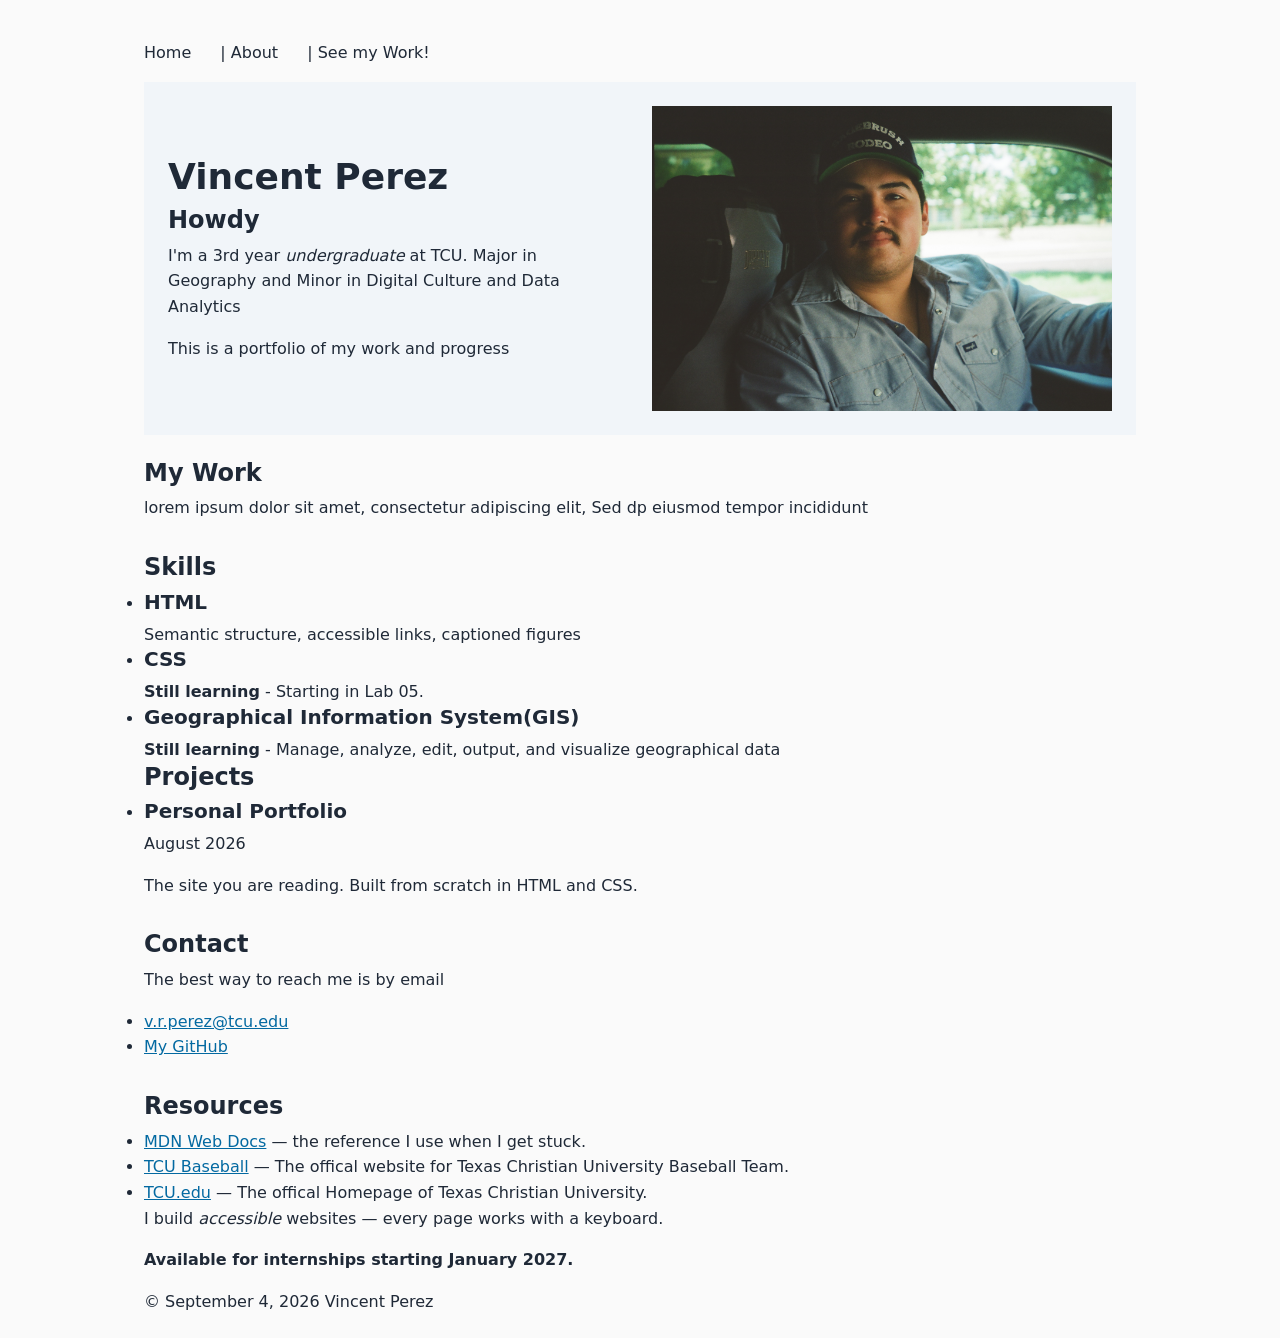
<file: index.html>
<!DOCTYPE html>
<html lang="en">
<head>
    <meta charset="UTF-8">
    <meta name="viewport" content="width=device-width, initial-scale=1.0">
    <title>Portfolio Homepage</title>
    <link rel="stylesheet" href="css/styles.css">
</head>
<body>

<nav>
    <a href="index.html">Home</a> |
    <a href="about.html">About</a> |
    <a href="#work">See my Work!</a>
</nav>

 <header>
    <div class="header-text">




        <h1>Vincent Perez</h1>
    
        <h2>Howdy</h2>
        <p>I'm a 3rd year <em>undergraduate</em> at TCU. Major in Geography and Minor in Digital Culture and Data Analytics</p>
    
        <p>This is a portfolio of my work and progress</p>
    </div>

    <div class="header-text">
        <img src="images/000041060002.jpg" alt="a photograph of me taken by my girlfriend.">
    </div>
    

</header>

<main>
   <section>
    <h2 id="work">My Work</h2>

    <p>lorem ipsum dolor sit amet, consectetur adipiscing elit, Sed dp eiusmod tempor incididunt</p>


   </section>

    <secion id="skills">
        <h2>Skills</h2>
        <ul class="skills-grid">
            <li class="skills-card">
                <h3>HTML</h3>
                <p>Semantic structure, accessible links, captioned figures</p>
            </li>
            <li class="skills-card">
                <h3>CSS</h3>
                <p><strong>Still learning</strong> - Starting in Lab 05.</p>
            </li>
            <li class="skills-card">
                <h3>Geographical Information System(GIS)</h3>
                <p><strong>Still learning</strong> - Manage, analyze, edit, output, and visualize geographical data</p>
            </li>
        </ul>
    
    
    

    

    </secion>

    <section id="projects">
        <h2>Projects</h2>
        <ul class="project-list">
            <li class="project-card">
                <h3>Personal Portfolio</h3>
                <p><time datetime="2026-08">August 2026</time></p>
                <p>The site you are reading. Built from scratch in HTML and CSS.</p>
            </li>
        </ul>
    </section>

    <section id="contact">
        <h2>Contact</h2>
        <p>The best way to reach me is by email</p>
        <ul>
            <li><a href="mailto:v.r.perez@tcu.edu">v.r.perez@tcu.edu</a></li>
            <li><a href="https://github.com/vrperz007/portfolio-vperez" target="_blank" rel="noopener">My GitHub</a></li>
        </ul>
    </section>

    
    
</main>
<aside id="resources">
    <h2>Resources</h2>
    <ul>
        <li><a href="https://developer.mozilla.org/" target="_blank" rel="noopener">MDN Web Docs</a> — the reference I use when I get stuck.</li>
        <li><a href="https://gofrogs.com/sports/baseball/" target="_blank" rel="noopener">TCU Baseball</a> — The offical website for Texas Christian University Baseball Team.</li>
        <li><a href="https://www.tcu.edu/" target="_blank" rel="noopener">TCU.edu</a> — The offical Homepage of Texas Christian University.</li>
    </ul>
</aside>

<p>I build <em>accessible</em> websites — every page works with a keyboard.</p>

<p><strong>Available for internships starting January 2027.</strong></p>

<footer>
    <p>&copy; September 4, 2026 Vincent Perez</p>
</footer>
    
</body>
</html>
</file>
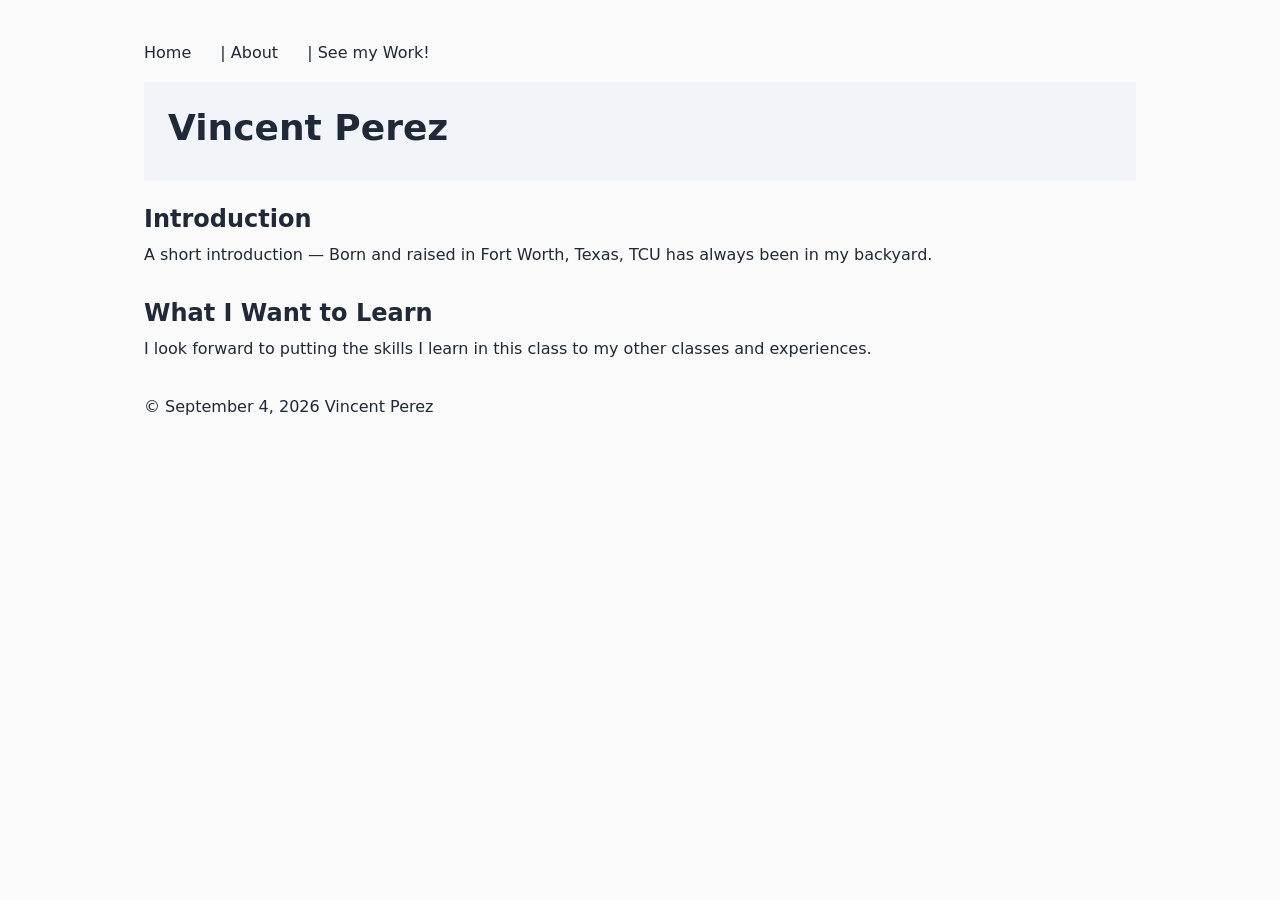
<file: about.html>
<!DOCTYPE html>
<html lang="en">
<head>
    <meta charset="UTF-8">
    <meta name="viewport" content="width=device-width, initial-scale=1.0">
    <title>About Me</title>
    <link rel="stylesheet" href="css/styles.css">

</head>
<body>

<nav>
    <a href="index.html">Home</a> |
    <a href="about.html">About</a> |
    <a href="#work">See my Work!</a>
</nav>

    <header>





    <h1>Vincent Perez</h1>
    
    
    <p>  </p>
    </header>

<main>
    <section>
        <h2>Introduction</h2>
        <p>A short introduction — Born and raised in Fort Worth, Texas, TCU has always been in my backyard.</p>
    </section>

    <section>
        <h2>What I Want to Learn</h2>
        <p>I look forward to putting the skills I learn in this class to my other classes and experiences.</p>
    </section>
</main>

<footer>
    <p>&copy; September 4, 2026 Vincent Perez</p>
</footer>

</body>
</html>
</file>
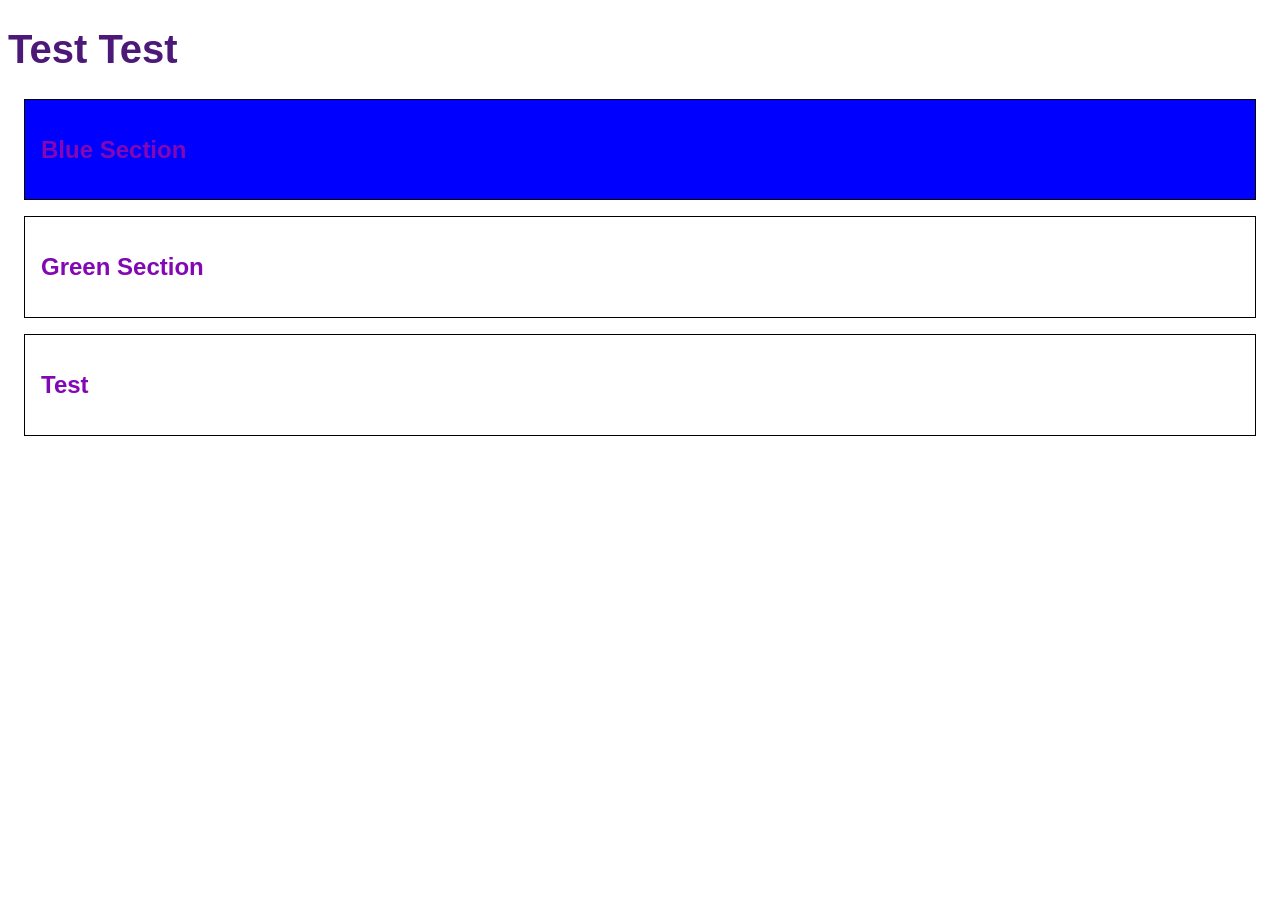
<file: sandbox.html>
<!DOCTYPE html>
<html lang="en">
<head>
    <meta charset="UTF-8">
    <meta name="viewport" content="width=device-width, initial-scale=1.0">
    <title>Document</title>

<!-- Inline CSS for Learning Purposes -->
    <style>

        h1 {

            color: #4d1979;

            font-family:Arial, Helvetica, sans-serif;

            font-size: 2.5rem;

            

        }

        h2 {

            color: rgb(132, 7, 182);

            font-family: Arial, Helvetica, sans-serif;

            font-size: 1.5rem;
        }

        .blue{

            background-color: blue;

            color: white;

            padding: 1rem;

        }

        section{
            border: 1px solid black;
            margin: 1rem;
            padding: 1rem;
        }


    




    </style>







</head>
<body>
    <main>
        
        <h1>Test Test</h1>

        <section class="blue">
            <h2>Blue Section</h2>
        </section>

        <section class="green">
            <h2>Green Section</h2>
        </section>

        <section>
            <h2>Test</h2>
        </section>
    
    
    
    </main>






</body>
</html>
</file>
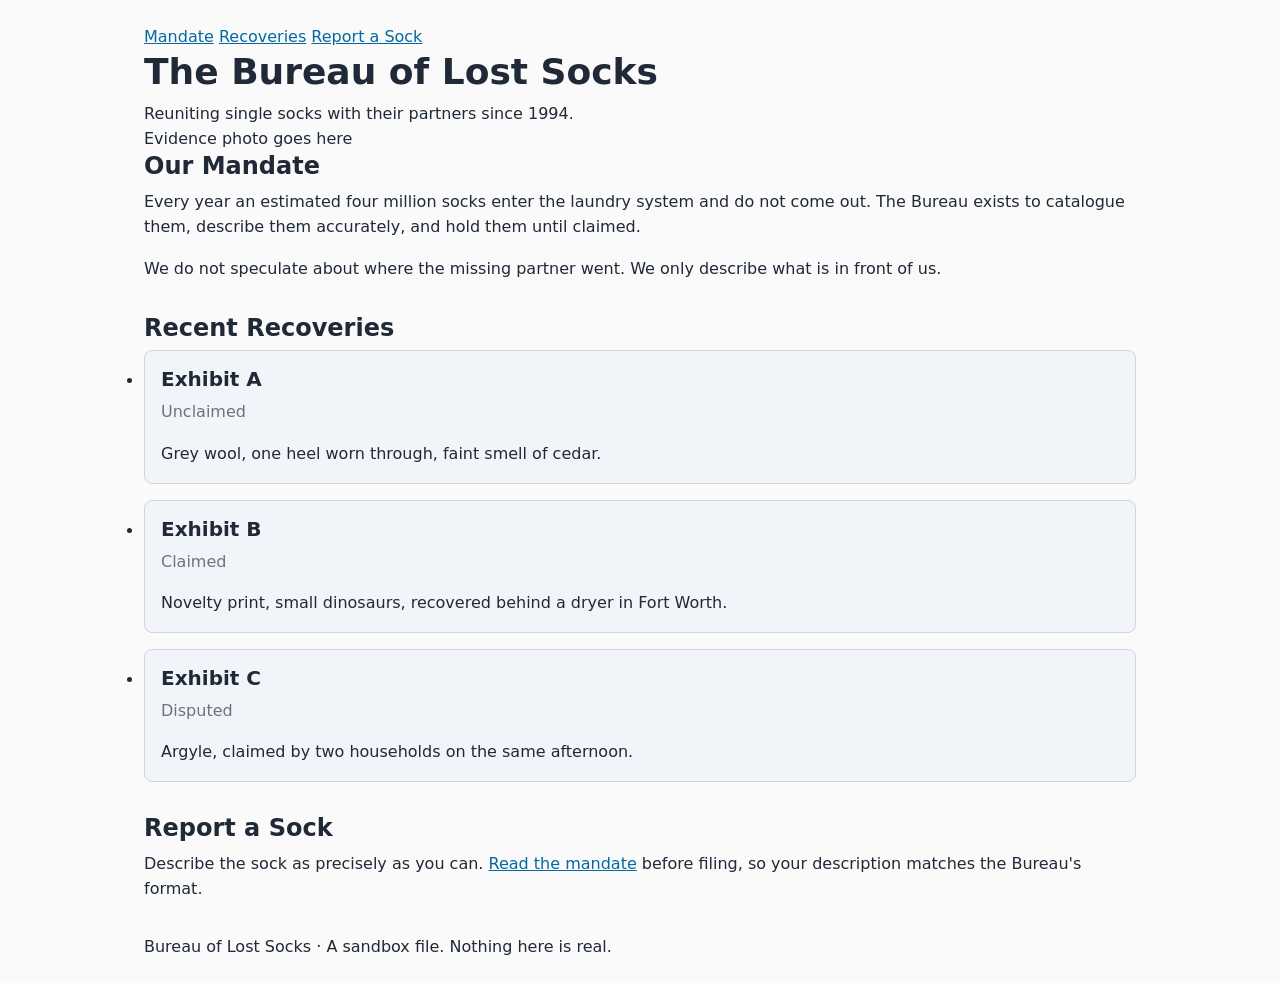
<file: sandboxes/sandbox06.html>
<!DOCTYPE html>
<html lang="en">
<head>
<meta charset="UTF-8">
<meta name="viewport" content="width=device-width, initial-scale=1.0">
<title>Bureau of Lost Socks — Sandbox</title>

<!-- Inline CSS for learning purposes. This file is a sandbox:
     it is NOT linked to css/styles.css and never will be. Break it freely. -->

<style>

/* ==========================
   1. RESET
   ========================== */
*,
*::before,
*::after {
    box-sizing: border-box;
    margin: 0;
    padding: 0;
}

img {
    max-width: 100%;
    height: auto;
    display: block;
}

/* ==========================
   2. DESIGN TOKENS
   ========================== */
:root {
    /* Color */
    --color-bg: #fafafa;
    --color-surface: #ffffff;
    --color-text: #1f2937;
    --color-muted: #6b7280;
    --color-accent: #0369a1;

    /* Spacing — a modular scale */
    --space-sm: 0.5rem;
    --space-md: 1rem;
    --space-lg: 1.5rem;
    --space-xl: 2rem;

    /* Typography */
    --text-base: 1rem;
    --text-h3: 1.25rem;
    --text-h2: 1.5rem;
    --text-h1: 2.25rem;
    --leading-body: 1.6;
    --leading-heading: 1.2;
    --font-stack: system-ui, 'Segoe UI', Tahoma, sans-serif;

    /* Layout */
    --page-width: 64rem;
    --reading-width: 70ch;
}

/* ==========================
   3. BASE ELEMENT STYLES
   ========================== */
body {
    background-color: var(--color-bg);
    color: var(--color-text);
    font-size: var(--text-base);
    line-height: var(--leading-body);
    font-family: var(--font-stack)
}

h1 { font-size: var(--text-h1); line-height: var(--leading-heading); }
h2 { font-size: var(--text-h2); line-height: var(--leading-heading); }
h3 { font-size: var(--text-h3); line-height: var(--leading-heading); }

h1, h2, h3 { margin-bottom: var(--space-sm); }
p { margin-bottom: var(--space-md); }
p:last-child { margin-bottom: 0; }

a { color: var(--color-accent); }

/* ==========================
   4. LAYOUT
   ========================== */
body {
    max-width: var(--page-width);
    margin: 0 auto;
    padding: var(--space-lg) var(--space-md);
}

section {
    margin-bottom: 32px;
}

.exhibit {
    background-color: #f1f5f9;
    border: 1px solid #d1d5db;
    border-radius: 8px;
    padding: var(--space-md);
    margin-bottom: 1rem;
}

.status {
    color: #6b7280;
}

</style>
</head>
<body>

<nav>
    <a href="#mandate">Mandate</a>
    <a href="#recoveries">Recoveries</a>
    <a href="#report">Report a Sock</a>
</nav>

<header>
    <div class="header-text">
        <h1>The Bureau of Lost Socks</h1>
        <p>Reuniting single socks with their partners since 1994.</p>
    </div>
    <div class="header-pic">
        <!-- TODO: replace before submitting -->
        <p>Evidence photo goes here</p>
    </div>
</header>


<main>

    <section id="mandate">
        <h2>Our Mandate</h2>
        <p>Every year an estimated four million socks enter the laundry system and do not come out. The Bureau exists to catalogue them, describe them accurately, and hold them until claimed.</p>
        <p>We do not speculate about where the missing partner went. We only describe what is in front of us.</p>
    </section>

    <section id="recoveries">
        <h2>Recent Recoveries</h2>
        <ul>
            <li class="exhibit">
                <h3>Exhibit A</h3>
                <p class="status">Unclaimed</p>
                <p>Grey wool, one heel worn through, faint smell of cedar.</p>
            </li>
            <li class="exhibit">
                <h3>Exhibit B</h3>
                <p class="status">Claimed</p>
                <p>Novelty print, small dinosaurs, recovered behind a dryer in Fort Worth.</p>
            </li>
            <li class="exhibit">
                <h3>Exhibit C</h3>
                <p class="status">Disputed</p>
                <p>Argyle, claimed by two households on the same afternoon.</p>
            </li>
        </ul>
    </section>

    <section id="report">
        <h2>Report a Sock</h2>
        <p>Describe the sock as precisely as you can. <a href="#mandate">Read the mandate</a> before filing, so your description matches the Bureau's format.</p>
    </section>

</main>

<footer>
    <p>Bureau of Lost Socks &middot; A sandbox file. Nothing here is real.</p>
</footer>

</body>
</html>
</file>
<file: css/styles.css>
/* ==========================
   1. RESET
   ========================== */

*,
*::before,
*::after {
    box-sizing: border-box;
    margin: 0;
    padding: 0;
}

img {
    max-width: 100%;
    height: auto;
    display: block;
}
/* ==========================
   2. DESIGN TOKENS

   ========================== */

:root {
    /*...existing tokens...*/
    --font-stack:system-ui, 'Segoe UI', Tahoma, sans-serif;
    --color-surface-alt: #f1f5f9;
    --radius-md: 8px;
    /* Color */
    --color-bg: #fafafa;
    --color-surface: #ffffff;
    --color-text: #1f2937;
    --color-muted: #6b7280;
    --color-accent: #0369a1;

    /* Spacing — a modular scale */
    --space-sm: 0.5rem;
    --space-md: 1rem;
    --space-lg: 1.5rem;
    --space-xl: 2rem;

    /* Typography */
    --text-base: 1rem;
    --text-h3: 1.25rem;
    --text-h2: 1.5rem;
    --text-h1: 2.25rem;
    --leading-body: 1.6;
    --leading-heading: 1.2;

    /* Layout */
    --page-width: 64rem;
    --reading-width: 70ch;
}
/* ==========================
   3. BASE ELEMENT STYLES
   ========================== */

body {
    background-color: var(--color-bg);
    color: var(--color-text);
    font-size: var(--text-base);
    line-height: var(--leading-body);


h1 { font-size: var(--text-h1); line-height: var(--leading-heading); }
h2 { font-size: var(--text-h2); line-height: var(--leading-heading); }
h3 { font-size: var(--text-h3); line-height: var(--leading-heading); }

h1, h2, h3 { margin-bottom: var(--space-sm); }
p { margin-bottom: var(--space-md); }
p:last-child { margin-bottom: 0; }

a { color: var(--color-accent); }

font-family: var(--font-stack)
/*...existing lab 05 decleration...*/
}
/* ==========================
   4. LAYOUT
   ========================== */

body {
    max-width: var(--page-width);
    margin: 0 auto;
    padding: var(--space-lg) var(--space-md);
}

header {
    display: flex;
    align-items: center;
    gap: var(--space-lg);
    padding: var(--space-lg);
    background-color: var(--color-surface-alt);
    margin-bottom: var(--space-lg);
}
.header-text { flex: 1; }
.header-pic {
    flex: 1;
    background-color: var(--color-surface);
    min-height: 18rem;
    border-radius: var(--radius-md);
    display: flex;
    align-items: center;
    justify-content: center;
    color: var(--color-muted);
}

nav {
    padding: var(--space-md) 0;
}
nav a {
    color: var(--color-text);
    text-decoration: none;
    margin-right: var(--space-lg);
}
nav a:hover { color: var(--color-accent); }

section { margin-bottom: var(--space-xl); }
</file>
